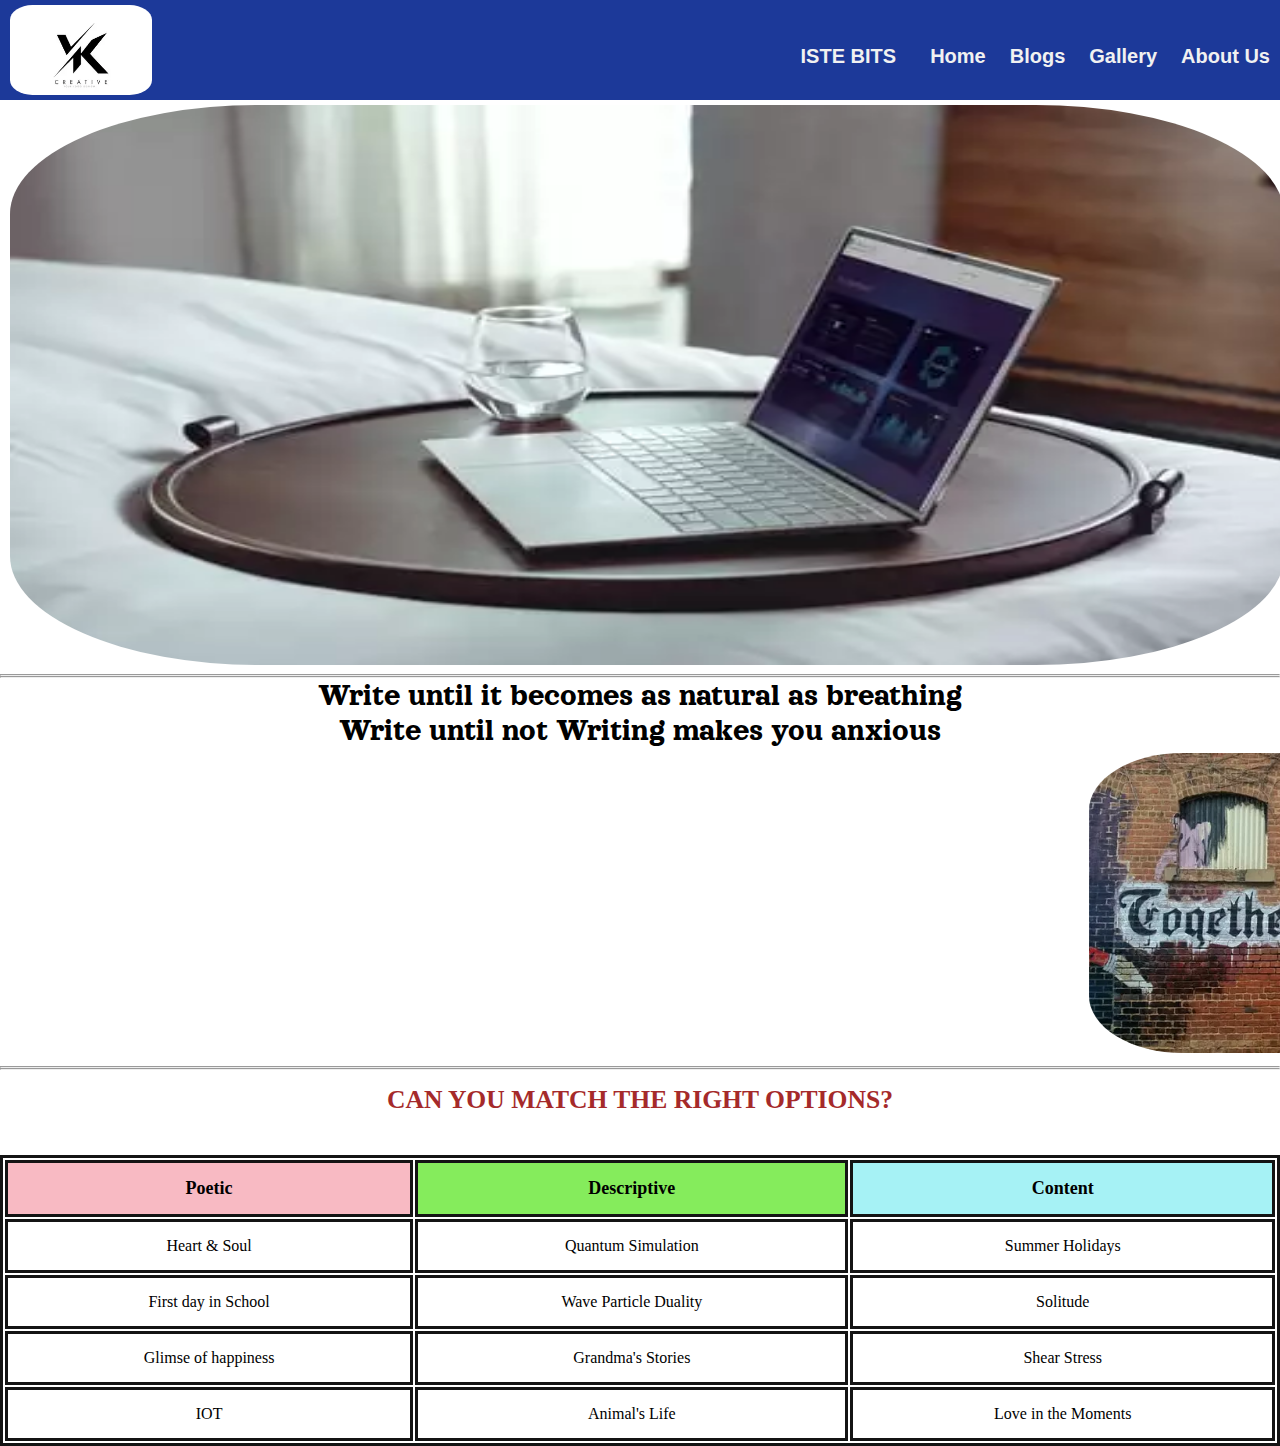
<file: Index.html>
<!DOCTYPE html>
<html lang="en">

<head>
    <meta charset="UTF-8">
    <meta http-equiv="X-UA-Compatible" content="IE=edge">
    <meta name="viewport" content="width=device-width, initial-scale=1.0">
    <title>Personal Blog</title>
    <link rel="stylesheet" href="./assets/kau.css" type="text/css">
    <style>
        h2 {
            margin-top: 15px;
            text-align: center;
            color: brown;
            font-weight: 900;
            font-size: 1.6rem;
        }

        table,
        td,
        th {
            border: 3px solid rgb(20, 20, 20);
            text-align: center;
        }

        table {
            margin-top: 40px;
            border-collapse: separate;
            width: 100%;
        }

        th,
        td {
            padding: 15px;
        }

        .head1 {
            font-size: large;
            background-color: rgb(248, 186, 195);
        }

        .head2 {
            font-size: large;
            background-color: rgb(133, 236, 92);
        }

        .head3 {
            font-size: large;
            background-color: rgb(166, 242, 245);
        }

        .head11:hover {
            background-color: rgb(248, 186, 195);
            cursor: pointer;
        }

        .head22:hover {
            background-color: rgb(133, 236, 92);
            cursor: pointer;
        }

        .head33:hover {
            background-color: rgb(166, 242, 245);
            cursor: pointer;
        }

        p {
            /* text-decoration: underline red; */
            font-size: 2rem;
        }

        p:hover {
            font-style: normal;
            font-family: cursive;
            color: white;
            background-color: rgb(158, 119, 119);
            cursor: pointer;
        }
    </style>
</head>

<body>

    <div class="top">

        <strong>
            <a href="./Index.html"><img src="./assets/pics/vkpic1.webp" height="90px" alt="logo"></a>
            <ul class="nav-menu">
                <li id="spider"><a href="#">ISTE BITS</a></li>
                <li><a href="./Index.html">Home</a></li>
                <li><a href="./Blogs.html">Blogs</a></li>
                <li><a href="./Gallery.html">Gallery</a></li>
                <li><a href="./About Us.html">About Us</a></li>
            </ul>
        </strong>

    </div>


    <div class="class1"><img src="./assets/pics/vkpic5.webp" width="99.5%" height="560px"></div>
    <hr>
    <hr>
    <p>Write until it becomes as natural as breathing</p>
    <p>Write until not Writing makes you anxious</p>
    <div class="container">
        <marquee behaviour="scroll" direction="left" scrollamount="25">
            <div class="child1">
                <img src="./assets/pics/vkpic7.webp" width="500px" height="300px">
                <img src="./assets/pics/vkpic6.webp" width="500px" height="300px">
                <img src="./assets/pics/vkpic8.webp" width="500px" height="300px">
                <img src="./assets/pics/vkpic9.webp" width="500px" height="300px">
                <img src="./assets/pics/vkpic11.webp" width="500px" height="300px">
                <img src="./assets/pics/vkpic12.webp" width="500px" height="300px">
            </div>
        </marquee>
        <div class="child1"></div>
    </div>
    <hr>
    <hr>
    <h2>CAN YOU MATCH THE RIGHT OPTIONS?</h2>
    <table>
        <tr>
            <th class="head1">Poetic</th>
            <th class="head2">Descriptive</th>
            <th class="head3">Content</th>
        </tr>
        <tr>
            <td class="head11">Heart & Soul</td>
            <td class="head33"> Quantum Simulation</td>
            <td class="head22">Summer Holidays</td>
        </tr>
        <tr>
            <td class="head22">First day in School</td>
            <td class="head33">Wave Particle Duality</td>
            <td class="head11">Solitude</td>
        </tr>
        <tr>
            <td class="head11">Glimse of happiness</td>
            <td class="head22">Grandma's Stories</td>
            <td class="head33">Shear Stress</td>
        </tr>
        <tr>
            <td class="head33">IOT</td>
            <td class="head22">Animal's Life</td>
            <td class="head11">Love in the Moments</td>
        </tr>
    </table>
</body>

</html>
</file>
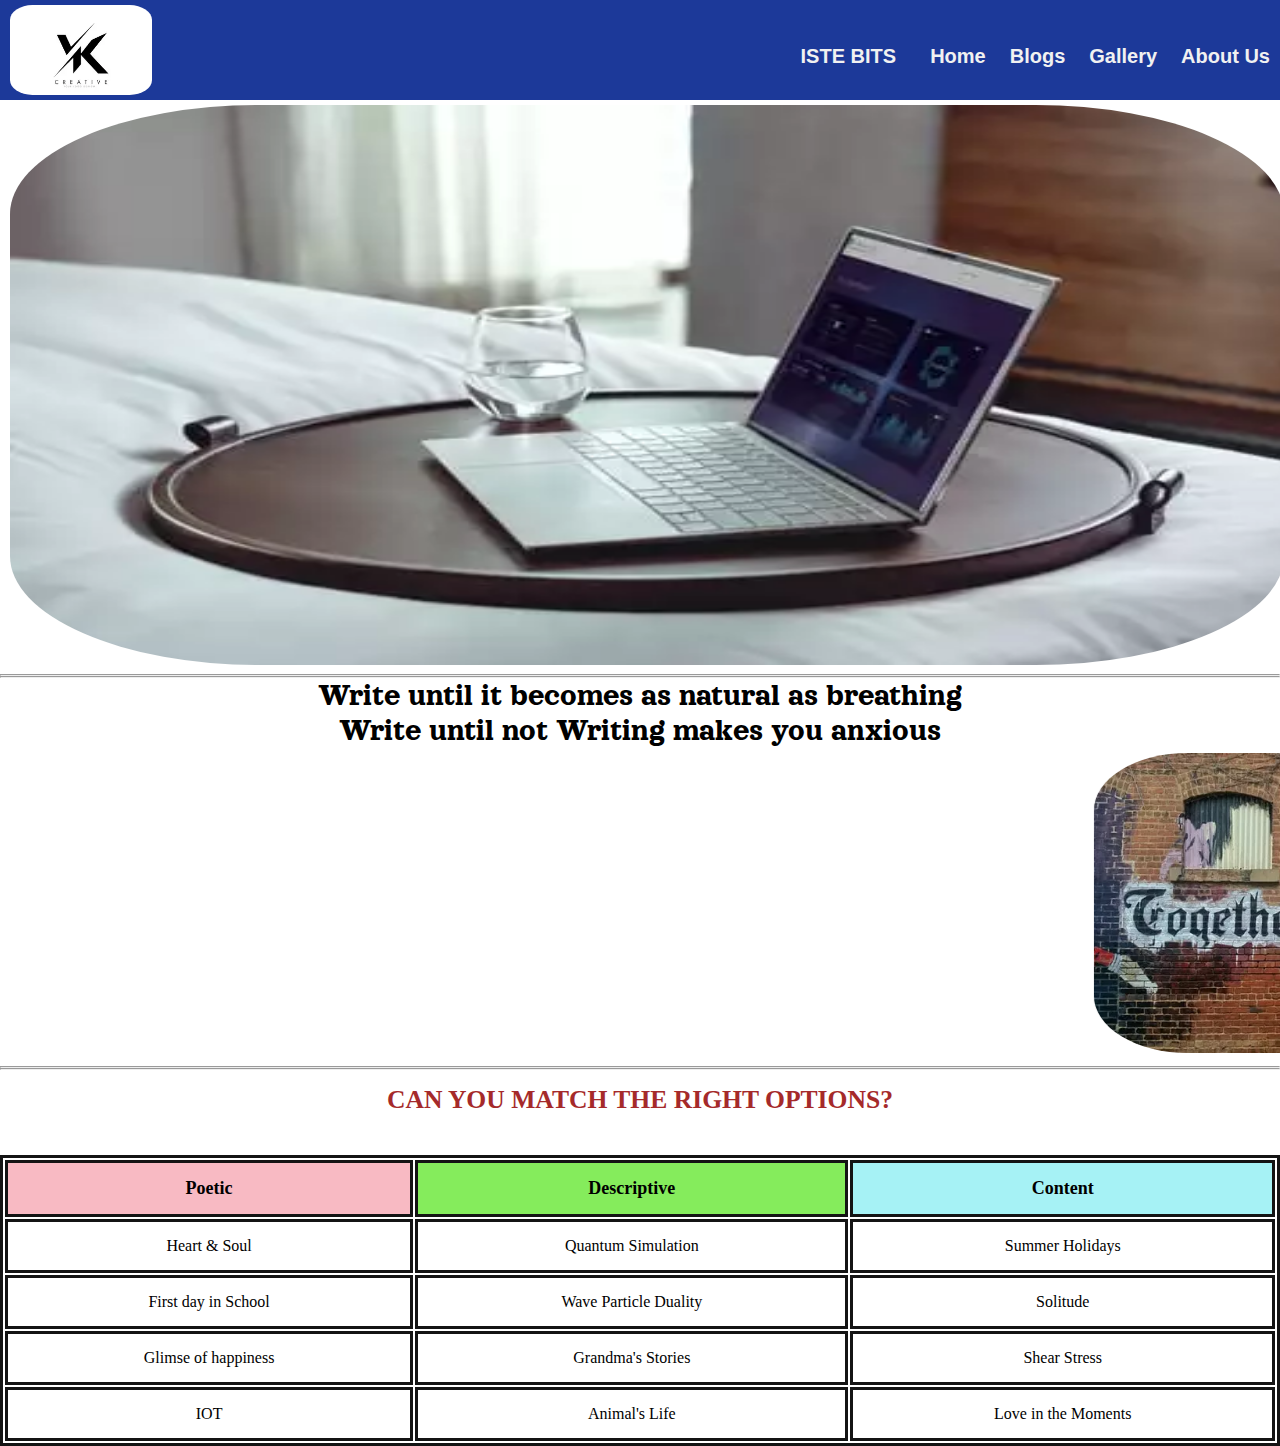
<file: index.html>
<!DOCTYPE html>
<html lang="en">

<head>
    <meta charset="UTF-8">
    <meta http-equiv="X-UA-Compatible" content="IE=edge">
    <meta name="viewport" content="width=device-width, initial-scale=1.0">
    <title>Personal Blog</title>
    <link rel="stylesheet" href="./assets/kau.css" type="text/css">
    <style>
        h2 {
            margin-top: 15px;
            text-align: center;
            color: brown;
            font-weight: 900;
            font-size: 1.6rem;
        }

        table,
        td,
        th {
            border: 3px solid rgb(20, 20, 20);
            text-align: center;
        }

        table {
            margin-top: 40px;
            border-collapse: separate;
            width: 100%;
        }

        th,
        td {
            padding: 15px;
        }

        .head1 {
            font-size: large;
            background-color: rgb(248, 186, 195);
        }

        .head2 {
            font-size: large;
            background-color: rgb(133, 236, 92);
        }

        .head3 {
            font-size: large;
            background-color: rgb(166, 242, 245);
        }

        .head11:hover {
            background-color: rgb(248, 186, 195);
            cursor: pointer;
        }

        .head22:hover {
            background-color: rgb(133, 236, 92);
            cursor: pointer;
        }

        .head33:hover {
            background-color: rgb(166, 242, 245);
            cursor: pointer;
        }

        p {
            /* text-decoration: underline red; */
            font-size: 2rem;
        }

        p:hover {
            font-style: normal;
            font-family: cursive;
            color: white;
            background-color: rgb(158, 119, 119);
            cursor: pointer;
        }
    </style>
</head>

<body>

    <div class="top">

        <strong>
            <a href="./index.html"><img src="./assets/pics/vkpic1.webp" height="90px" alt="logo"></a>
            <ul class="nav-menu">
                <li id="spider"><a href="#">ISTE BITS</a></li>
                <li><a href="./index.html">Home</a></li>
                <li><a href="./Blogs.html">Blogs</a></li>
                <li><a href="./Gallery.html">Gallery</a></li>
                <li><a href="./About Us.html">About Us</a></li>
            </ul>
        </strong>

    </div>


    <div class="class1"><img src="./assets/pics/vkpic5.webp" width="99.5%" height="560px"></div>
    <hr>
    <hr>
    <p>Write until it becomes as natural as breathing</p>
    <p>Write until not Writing makes you anxious</p>
    <div class="container">
        <marquee behaviour="scroll" direction="left" scrollamount="25">
            <div class="child1">
                <img src="./assets/pics/vkpic7.webp" width="500px" height="300px">
                <img src="./assets/pics/vkpic6.webp" width="500px" height="300px">
                <img src="./assets/pics/vkpic8.webp" width="500px" height="300px">
                <img src="./assets/pics/vkpic9.webp" width="500px" height="300px">
                <img src="./assets/pics/vkpic11.webp" width="500px" height="300px">
                <img src="./assets/pics/vkpic12.webp" width="500px" height="300px">
            </div>
        </marquee>
        <div class="child1"></div>
    </div>
    <hr>
    <hr>
    <h2>CAN YOU MATCH THE RIGHT OPTIONS?</h2>
    <table>
        <tr>
            <th class="head1">Poetic</th>
            <th class="head2">Descriptive</th>
            <th class="head3">Content</th>
        </tr>
        <tr>
            <td class="head11">Heart & Soul</td>
            <td class="head33"> Quantum Simulation</td>
            <td class="head22">Summer Holidays</td>
        </tr>
        <tr>
            <td class="head22">First day in School</td>
            <td class="head33">Wave Particle Duality</td>
            <td class="head11">Solitude</td>
        </tr>
        <tr>
            <td class="head11">Glimse of happiness</td>
            <td class="head22">Grandma's Stories</td>
            <td class="head33">Shear Stress</td>
        </tr>
        <tr>
            <td class="head33">IOT</td>
            <td class="head22">Animal's Life</td>
            <td class="head11">Love in the Moments</td>
        </tr>
    </table>
</body>

</html>
</file>
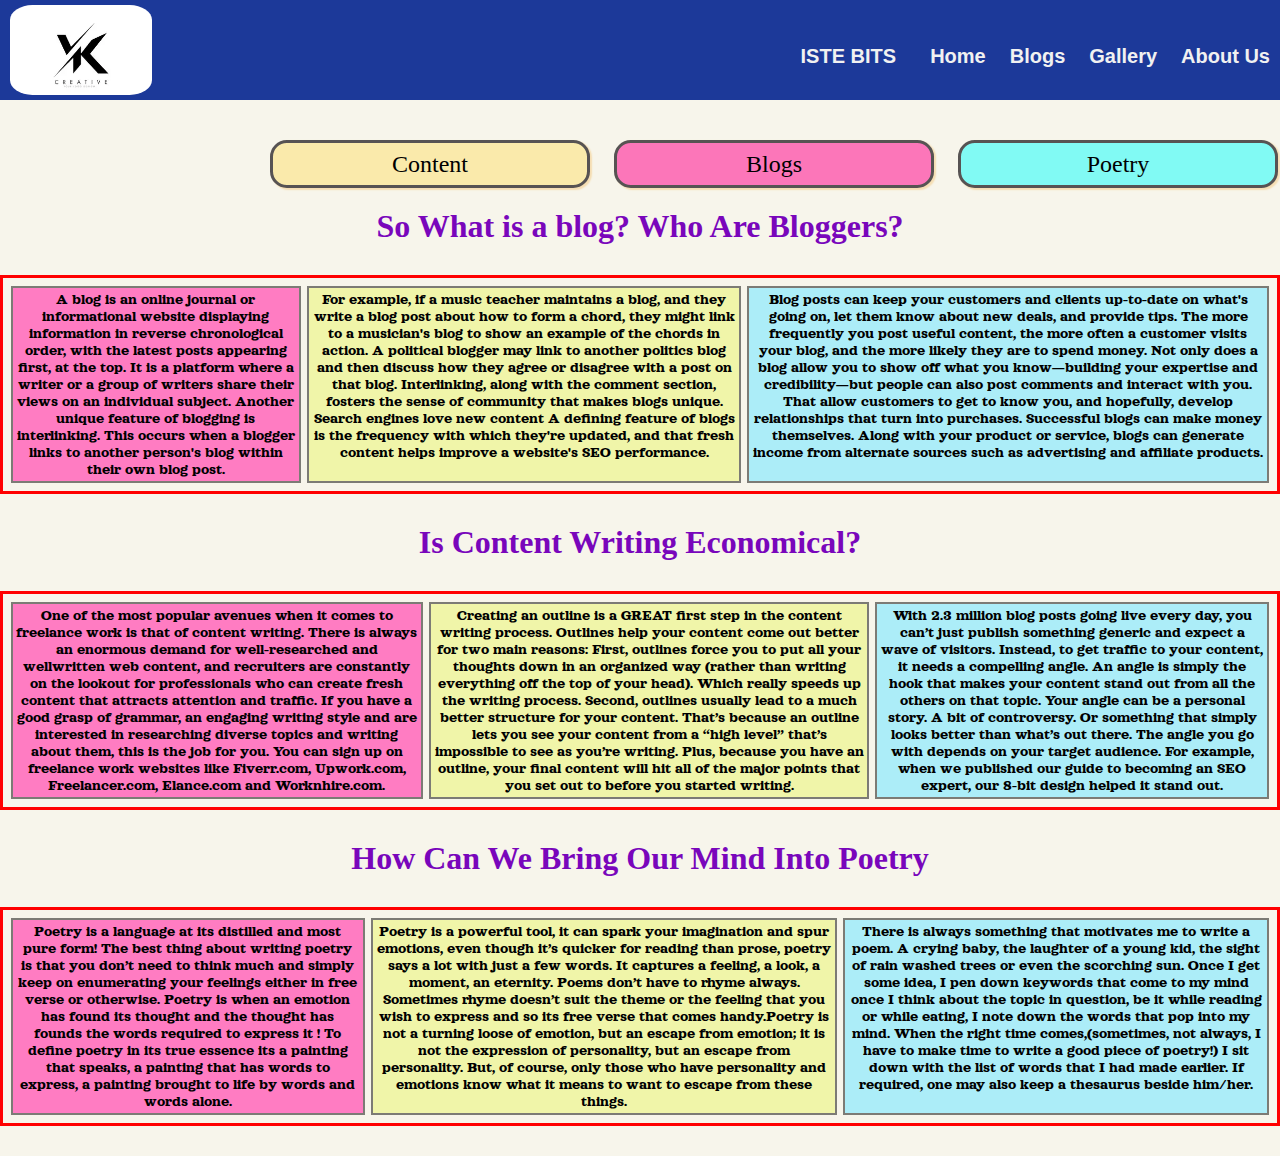
<file: About Us.html>
<!DOCTYPE html>
<html lang="en">

<head>
    <meta charset="UTF-8">
    <meta http-equiv="X-UA-Compatible" content="IE=edge">
    <meta name="viewport" content="width=device-width, initial-scale=1.0">
    <link rel="stylesheet" href="./assets/kau.css">
    <title>About Us</title>
    <style>
        .container {
            display: inline-block;
            background-color: #f7f5eb;
        }

        .buttons {
            margin-top: 40px;
            margin-left: 250px;
            display: inline-block;
        }

        .btn {
            height: 3rem;
            width: 20rem;
            margin-left: 20px;
            margin-bottom: 20px;
            border: 3px solid rgb(87, 83, 83);
            border-radius: 0.7em;
            box-shadow: 2px 1.8px 1.5px wheat;
            font-size: 1.5em;
            font-family: Cambria, Cochin, Georgia, Times, 'Times New Roman', serif;
        }

        #content {
            background-color: rgb(250, 234, 171);
        }

        #blogging {
            background-color: rgb(252, 118, 185);
        }

        #poetry {
            background-color: rgb(129, 250, 244);
        }

        .btn:hover {
            background-color: rgb(20, 17, 17) !important;
            color: white;
            cursor: pointer;
        }

        h1 {
            text-align: center;
            font-family: 'Times New Roman', Times, serif;
            color: rgb(121, 6, 187);
        }

        /* #A {
            border: 2px solid red;
            text-align: left;
            padding: 2px;
            background-color: rgb(142, 247, 151);
        } */
        #A,
        #B,
        #C {
            display: flex;
            box-sizing: border-box;
            border: 3px solid red;
            padding: 5px;
            margin-top: 30px;
            margin-bottom: 30px;
        }

        .a {
            margin: 3px;
            border: 2.5px solid rgb(124, 123, 117);
            display: inline-block;
            padding: 3px;
            color: black;
        }

        #blog1,
        #content1,
        #poem1 {
            background-color: rgb(255, 124, 194);
        }

        #blog2,
        #content2,
        #poem2 {
            background-color: rgb(240, 245, 169);
        }

        #blog3,
        #content3,
        #poem3 {
            background-color: rgb(172, 237, 248);
        }

        .a:hover {
            background-color: rgb(54, 57, 58) !important;
            color: whitesmoke;
            cursor: pointer;
        }

        @media (max-width: 768px) {
            .buttons {
                display: block;
                margin-left: 80px;
            }

            .btn {
                width: 10rem;
            }
        }
    </style>
</head>

<body>

    <div class="top">

        <strong>
            <a href="./index.html"><img src="./assets/pics/vkpic1.webp" height="90px" alt="logo"></a>
            <ul class="nav-menu">
                <li id="spider"><a href="#">ISTE BITS</a></li>
                <li><a href="./index.html">Home</a></li>
                <li><a href="./Blogs.html">Blogs</a></li>
                <li><a href="./Gallery.html">Gallery</a></li>
                <li><a href="./About Us.html">About Us</a></li>
            </ul>
        </strong>

    </div>
    <div class="container">
        <div class="buttons">
            <a href="#B"><button id="content" class="btn">Content</button></a>
            <a href="#A"><button id="blogging" class="btn">Blogs</button></a>
            <a href="#C"><button id="poetry" class="btn">Poetry</button></a>
        </div>
        <h1>So What is a blog? Who Are Bloggers?</h1>
        <div class="Blog" id="A">
            <div class="a" id="blog1">
                <p>A blog is an online journal or informational website displaying information
                    in reverse chronological order, with the latest posts appearing first, at the top. It is a platform
                    where a writer or a group of writers share their views on an individual subject. Another unique
                    feature of blogging is interlinking. This occurs when a blogger links to another
                    person's blog within their own blog post.</p>
            </div>
            <div class="a" id="blog2">
                <p> For example, if a music teacher maintains a blog, and they
                    write a blog post about how to form a chord, they might link to a musician's blog to show an example
                    of the chords in action. A political blogger may link to another politics blog and then discuss how
                    they agree or disagree with a post on that blog. Interlinking, along with the comment section,
                    fosters the sense of community that makes blogs unique. Search engines love new content A defining
                    feature of blogs is the frequency with which
                    they're updated, and that fresh content helps improve a website's SEO performance.</p>
            </div>
            <div class="a" id="blog3">
                <p>Blog posts can keep your customers and clients up-to-date on what's going on, let them know about new
                    deals, and provide tips. The more frequently you post useful content, the more often a customer
                    visits your blog, and the more likely they are to spend money. Not only does a blog allow you to
                    show off what you know—building your expertise and credibility—but people can also post comments and
                    interact with you. That allow customers to get to know you, and hopefully, develop relationships
                    that turn into purchases. Successful blogs can make money themselves. Along with your product or
                    service, blogs can generate income from alternate sources such as advertising and affiliate
                    products.</p>
            </div>
        </div>
        <h1>Is Content Writing Economical?</h1>
        <div class="Blog" id="B">
            <div class="a" id="content1">
                <p>One of the most popular avenues when it comes to freelance work is that of content writing. There is
                    always an enormous demand for well-researched and wellwritten web content, and recruiters are
                    constantly on the lookout for professionals who can create fresh content that attracts attention and
                    traffic. If you have a good grasp of grammar, an engaging writing style and are interested in
                    researching
                    diverse topics and writing about them, this is the job for you. You can sign up on freelance work
                    websites like Fiverr.com, Upwork.com, Freelancer.com, Elance.com and Worknhire.com.
                </p>
            </div>
            <div class="a" id="content2">
                <p> Creating an outline is a GREAT first step in the content writing process. Outlines help your content
                    come out better for two main reasons: First, outlines force you to put
                    all your thoughts down in an organized way (rather than writing
                    everything off the top of your head). Which really speeds up the writing process. Second, outlines
                    usually lead to a much better structure for your content. That’s because an outline
                    lets you see your content from a “high level” that’s impossible to see as you’re writing. Plus,
                    because you have an outline, your final content will hit all of the major points that you set
                    out to before you started writing.</p>
            </div>
            <div class="a" id="content3">
                <p>With 2.3 million blog posts going live every day, you can’t just publish something generic and expect
                    a wave of visitors. Instead, to get traffic to your content, it needs a compelling angle.
                    An angle is simply the hook that makes your content stand out from all the others on that topic.
                    Your angle can be a personal story. A bit of controversy. Or something that simply looks better than
                    what’s out there. The angle you go with depends on your target audience. For example, when we
                    published our guide to becoming an SEO expert, our 8-bit design helped it stand out.</p>
            </div>
        </div>
        <h1>How Can We Bring Our Mind Into Poetry</h1>
        <div class="Blog" id="C">
            <div class="a" id="poem1">
                <p>Poetry is a language at its distilled and most pure form!
                    The best thing about writing poetry is that you don’t need to think much and simply keep on
                    enumerating your feelings either in free verse or otherwise.
                    Poetry is when an emotion has found its thought and the thought has founds the words required to
                    express it ! To define poetry in its true essence its a painting that speaks, a painting that has
                    words to express, a painting brought to life by words and words alone.</p>
            </div>
            <div class="a" id="poem2">
                <p> Poetry is a powerful tool, it can spark your imagination and spur emotions, even though it’s quicker
                    for reading than prose, poetry says a lot with just a few words. It captures a feeling, a look, a
                    moment, an eternity. Poems don’t have to rhyme always. Sometimes rhyme doesn’t suit the theme or the
                    feeling that you wish to express and so its free verse that comes handy.Poetry is not a turning
                    loose of emotion, but an escape from emotion; it is not the expression of personality, but an escape
                    from personality. But, of course, only those who have personality and emotions know what it means to
                    want to escape from these things.</p>
            </div>
            <div class="a" id="poem3">
                <p>There is always something that motivates me to write a poem. A crying baby, the laughter of a young
                    kid, the sight of rain washed trees or even the scorching sun.
                    Once I get some idea, I pen down keywords that come to my mind once I think about the topic in
                    question, be it while reading or while eating, I note down the words that pop into my mind.
                    When the right time comes,(sometimes, not always, I have to make time to write a good piece of
                    poetry!) I sit down with the list of words that I had made earlier. If required, one may also keep a
                    thesaurus beside him/her.</p>
            </div>
        </div>

    </div>
</body>

</html>
</file>
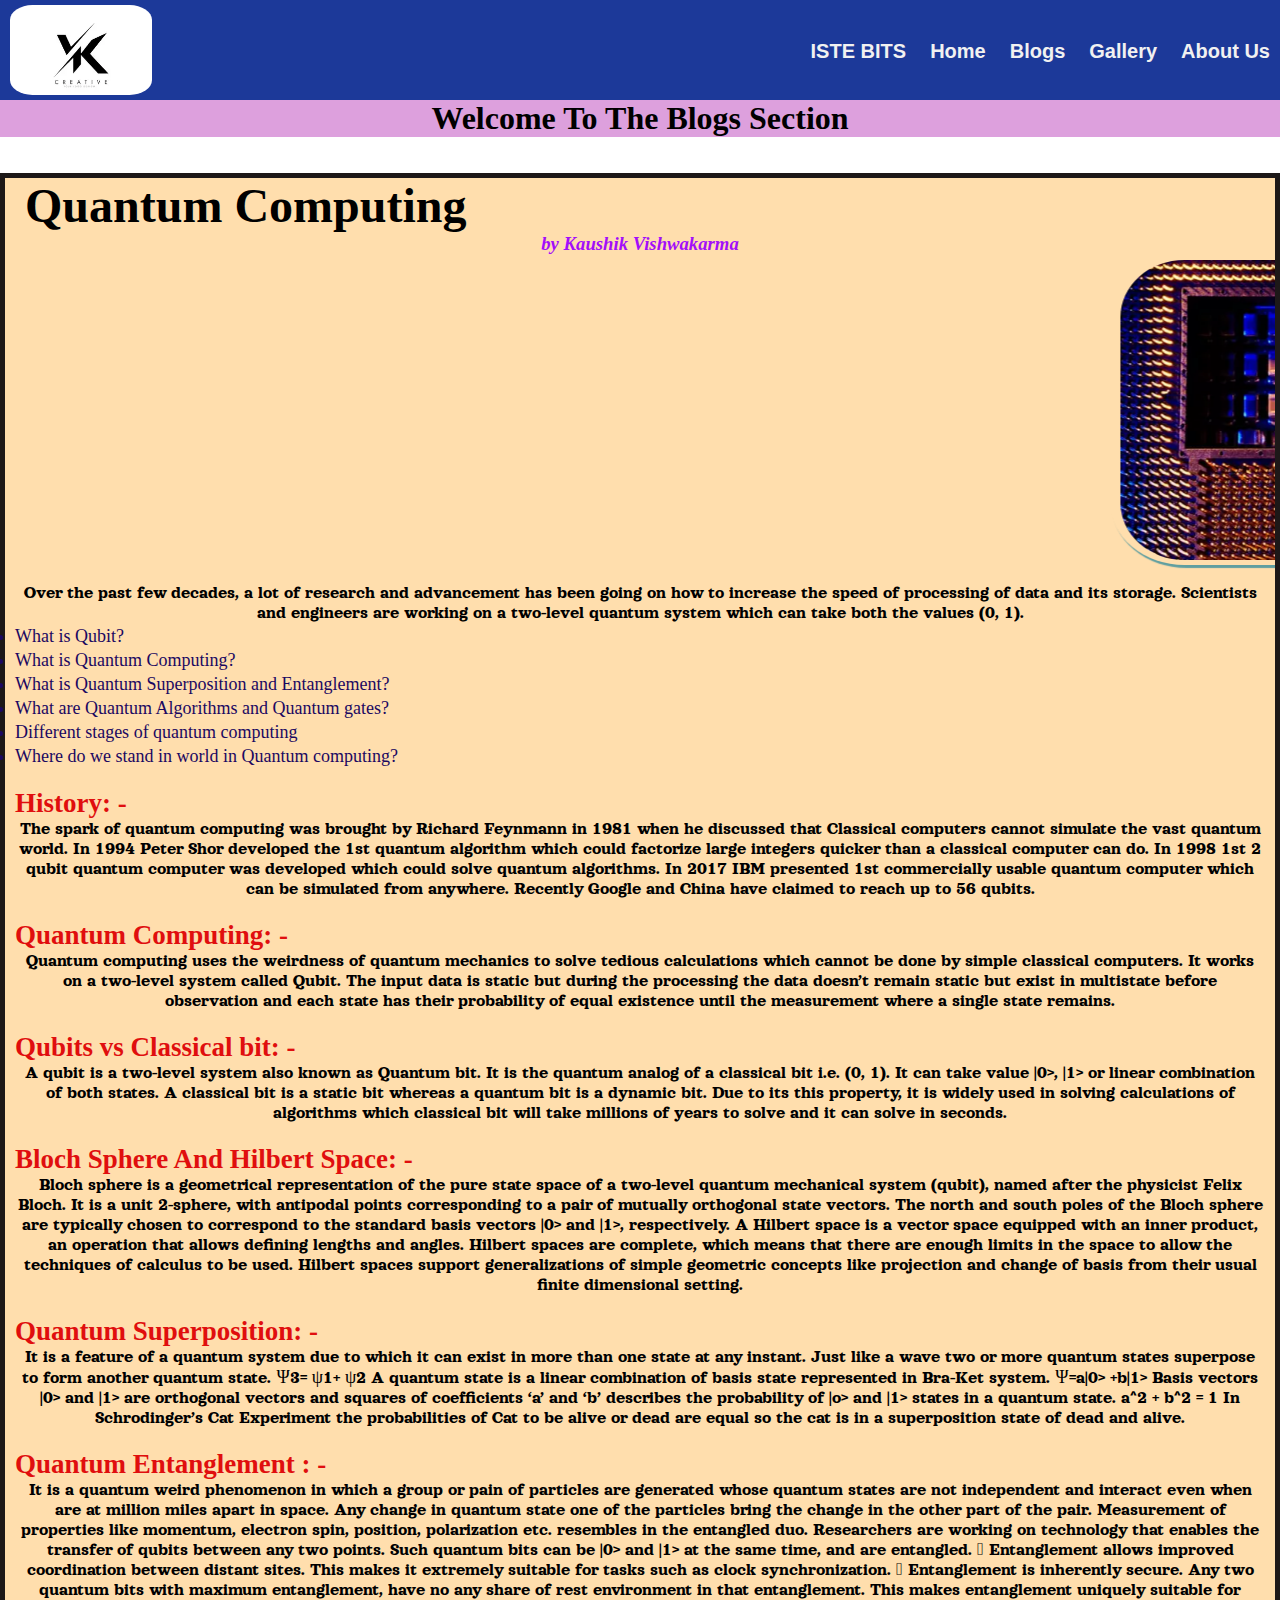
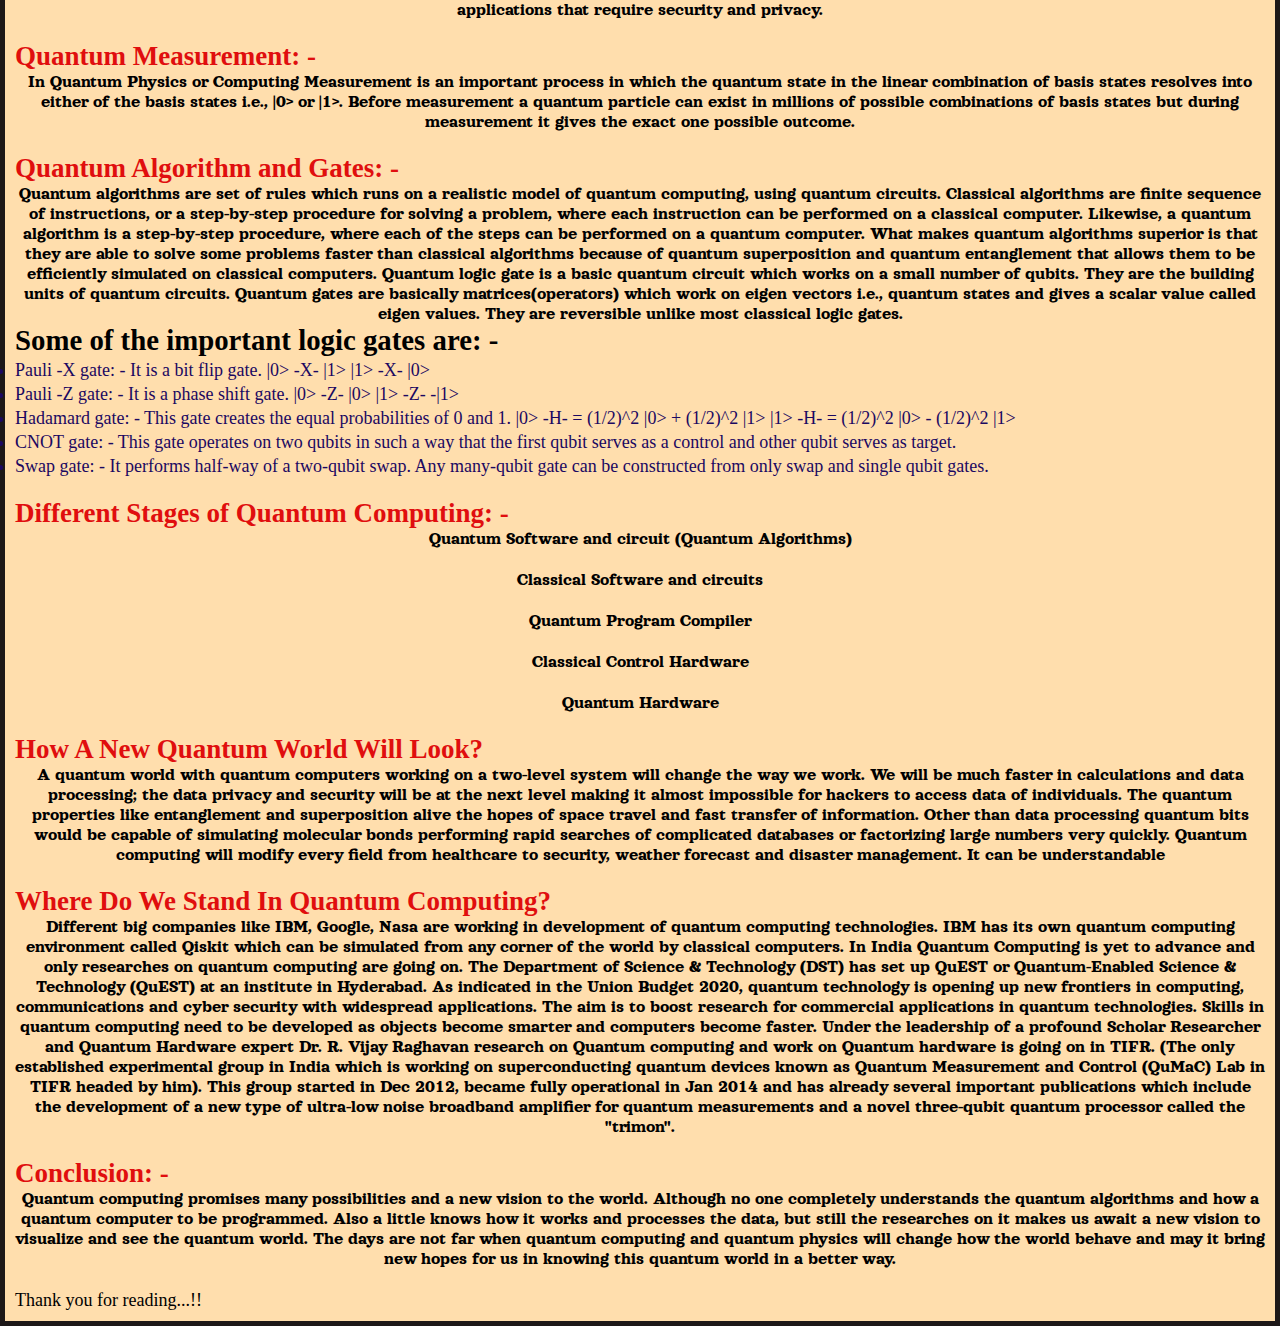
<file: Blogs.html>
<!DOCTYPE html>
<html lang="en">

<head>
    <meta charset="UTF-8">
    <meta http-equiv="X-UA-Compatible" content="IE=edge">
    <meta name="viewport" content="width=device-width, initial-scale=1.0">
    <title>Blogs</title>
    <link rel="stylesheet" href="./assets/kau.css">
    <style>
        /* @import url(./assets/kau.css); */

        .container {
            background-color: navajowhite;
            border: 5px solid rgb(29, 24, 24);
        }

        .content {
            padding: 10px;
            font-size: large;
        }

        .images img {
            box-shadow: 2px 3px 1px cadetblue;
            margin-left: 4px;
            transition: all 2s;
        }

        .images img:hover {
            box-shadow: 2px 3px 1px rgba(21, 6, 238, 0.719);
            margin-left: 4px;
            width: 450px;
            height: 400px;
            transform: scale3d();
            cursor: pointer;
        }

        .content li {
            margin-top: 3px;
            color: rgb(27, 8, 97);
        }

        .content h2 {
            color: rgb(224, 14, 14);
        }
    </style>
</head>

<body>
    <div class="top">

        <strong>
            <a href="./index.html"><img src="./assets/pics/vkpic1.webp" height="90px" alt="logo"></a>
            <ul class="nav-menu">
                <li ></li><a href="#" id="spider">ISTE BITS</a></li>
                <li><a href="./index.html">Home</a></li>
                <li><a href="./Blogs.html">Blogs</a></li>
                <li><a href="./Gallery.html">Gallery</a></li>
                <li><a href="./About Us.html">About Us</a></li>
            </ul>
        </strong>

    </div>

    <h1 style="text-align: center; background-color: plum; color: rgb(0, 0, 0);">
        Welcome To The Blogs Section</h1>
    <br>
    <br>
    <div class="container">
        <h1 style="padding-left:20px; font-size:3rem; font-family: Georgia, 'Times New Roman', Times, serif;">Quantum
            Computing</h1>
        <h3 style="text-align: center; font-style: italic;color: rgb(163, 14, 250);">by Kaushik Vishwakarma</h3>
        <div class="images">
            <marquee behaviour="scroll" direction="left" scrollamount="20">
                <span><img src="./assets/pics/vkpic13.webp" width="350px" height="300px"></span>
                <span><img src="./assets/pics/vkpic14.webp" width="350px" height="300px"></span>
                <span><img src="./assets/pics/vkpic15.webp" width="350px" height="300px"></span>
                <span><img src="./assets/pics/vkpic16.webp" width="350px" height="300px"></span>
                <span><img src="./assets/pics/vkpic17.webp" width="350px" height="300px"></span>
                <span><img src="./assets/pics/vkpic18.webp" width="350px" height="300px"></span>
                <span><img src="./assets/pics/vkpic19.webp" width="350px" height="300px"></span>
                <span><img src="./assets/pics/vkpic20.webp" width="350px" height="300px"></span>
                <span><img src="./assets/pics/vkpic21.webp" width="350px" height="300px"></span>
            </marquee>
        </div>
        <div class="content">

            <p> Over the past few decades, a lot of research and advancement has been going on how to increase the
                speed
                of
                processing of data and its storage.
                Scientists and engineers are working on a two-level quantum system which can take both the values
                (0,
                1).</p>
            <li> What is Qubit?</li>
            <li> What is Quantum Computing?</li>
            <li> What is Quantum Superposition and Entanglement?</li>
            <li> What are Quantum Algorithms and Quantum gates?</li>
            <li> Different stages of quantum computing</li>
            <li> Where do we stand in world in Quantum computing?</li>
            <br>
            <h2>History: -</h2>
            <p>The spark of quantum computing was brought by Richard Feynmann in 1981 when he discussed that
                Classical
                computers cannot simulate the vast quantum world. In 1994 Peter Shor developed the 1st quantum
                algorithm
                which could factorize large integers quicker than a classical computer can do. In 1998 1st 2 qubit
                quantum
                computer was developed which could solve quantum algorithms. In 2017 IBM presented 1st commercially
                usable
                quantum computer which can be simulated from anywhere.
                Recently Google and China have claimed to reach up to 56 qubits.</p>
            <br>
            <h2>Quantum Computing: -</h2>
            <p>Quantum computing uses the weirdness of quantum mechanics to solve tedious calculations which cannot
                be
                done
                by simple classical computers.
                It works on a two-level system called Qubit. The input data is static but during the processing the
                data
                doesn’t remain static but exist in multistate before observation and each state has their
                probability of
                equal existence until the measurement where a single state remains.</p>
            <br>
            <h2>Qubits vs Classical bit: -</h2>
            <p>A qubit is a two-level system also known as Quantum bit. It is the quantum analog of a classical bit
                i.e.
                (0, 1). It can take value |0>, |1> or linear combination of both states.
                A classical bit is a static bit whereas a quantum bit is a dynamic bit. Due to its this property, it
                is
                widely used in solving calculations of algorithms which classical bit will take millions of years to
                solve
                and it can solve in seconds.</p>
            <br>
            <h2>Bloch Sphere And Hilbert Space: -</h2>
            <p>Bloch sphere is a geometrical representation of the pure state space of a two-level quantum
                mechanical
                system (qubit), named after the physicist Felix Bloch. It is a unit 2-sphere, with antipodal points
                corresponding to a pair of mutually orthogonal state vectors. The north and south poles of the Bloch
                sphere
                are typically chosen to correspond to the standard basis vectors |0> and |1>, respectively.
                A Hilbert space is a vector space equipped with an inner product, an operation that allows defining
                lengths
                and angles. Hilbert spaces are complete, which means that there are enough limits in the space to
                allow
                the
                techniques of calculus to be used.
                Hilbert spaces support generalizations of simple geometric concepts like projection and change of
                basis
                from
                their usual finite dimensional setting.</p>
            <br>
            <h2>Quantum Superposition: -</h2>
            <p>It is a feature of a quantum system due to which it can exist in more than one state at any instant.
                Just like a wave two or more quantum states superpose to form another quantum state.
                Ψ3= ψ1+ ψ2
                A quantum state is a linear combination of basis state represented in Bra-Ket system.
                Ψ=a|0> +b|1>
                Basis vectors |0> and |1> are orthogonal vectors and squares of coefficients ‘a’ and ‘b’ describes
                the
                probability of |o> and |1> states in a quantum state.
                a^2 + b^2 = 1
                In Schrodinger’s Cat Experiment the probabilities of Cat to be alive or dead are equal so the cat is
                in
                a
                superposition state of dead and alive.</p>
            <br>
            <h2>Quantum Entanglement : -</h2>
            <p>It is a quantum weird phenomenon in which a group or pain of particles are generated whose quantum
                states
                are not independent and interact even when are at million miles apart in space. Any change in
                quantum
                state
                one of the particles bring the change in the other part of the pair.
                Measurement of properties like momentum, electron spin, position, polarization etc. resembles in the
                entangled duo.
                Researchers are working on technology that enables the transfer of qubits between any two points.
                Such
                quantum bits can be |0> and |1> at the same time, and are entangled.
                 Entanglement allows improved coordination between distant sites. This makes it extremely suitable
                for
                tasks such as clock synchronization.
                 Entanglement is inherently secure. Any two quantum bits with maximum entanglement, have no any
                share
                of
                rest environment in that entanglement. This makes entanglement uniquely suitable for applications
                that
                require security and privacy.</p>
            <br>
            <h2>Quantum Measurement: -</h2>
            <p>In Quantum Physics or Computing Measurement is an important process in which the quantum state in the
                linear
                combination of basis states resolves into either of the basis states i.e., |0> or |1>.
                Before measurement a quantum particle can exist in millions of possible combinations of basis states
                but
                during measurement it gives the exact one possible outcome.</p>
            <br>
            <h2>Quantum Algorithm and Gates: -</h2>
            <p>Quantum algorithms are set of rules which runs on a realistic model of quantum computing, using
                quantum
                circuits.
                Classical algorithms are finite sequence of instructions, or a step-by-step procedure for solving a
                problem,
                where each instruction can be performed on a classical computer. Likewise, a quantum algorithm is a
                step-by-step procedure, where each of the steps can be performed on a quantum computer.
                What makes quantum algorithms superior is that they are able to solve some problems faster than
                classical
                algorithms because of quantum superposition and quantum entanglement that allows them to be
                efficiently
                simulated on classical computers.
                Quantum logic gate is a basic quantum circuit which works on a small number of qubits. They are the
                building
                units of quantum circuits.
                Quantum gates are basically matrices(operators) which work on eigen vectors i.e., quantum states and
                gives a
                scalar value called eigen values. They are reversible unlike most classical logic gates.
            <h3 style="font-size: 1.8rem;">Some of the important logic gates are: -</h3>
            <li>Pauli -X gate: - It is a bit flip gate. |0> -X- |1> |1> -X- |0></li>
            <li>Pauli -Z gate: - It is a phase shift gate. |0> -Z- |0> |1> -Z- -|1></li>
            <li>Hadamard gate: - This gate creates the equal probabilities of 0 and 1.
                |0> -H- = (1/2)^2 |0> + (1/2)^2 |1> |1> -H- = (1/2)^2 |0> - (1/2)^2 |1></li>
            <li>CNOT gate: - This gate operates on two qubits in such a way that the first qubit serves as a control
                and
                other qubit serves as target.</li>
            <li>Swap gate: - It performs half-way of a two-qubit swap. Any many-qubit gate can be constructed from
                only
                swap
                and single qubit gates.</li>
            <br>
            <h2>Different Stages of Quantum Computing: -</h2>

            <p>Quantum Software and circuit (Quantum Algorithms)</p>
            <br>
            <p> Classical Software and circuits</p>
            <br>
            <p> Quantum Program Compiler</p>
            <br>
            <p> Classical Control Hardware</p>
            <br>
            <p>Quantum Hardware</p>
            <br>
            <h2>How A New Quantum World Will Look?</h2>
            <p>A quantum world with quantum computers working on a two-level system will change the way we work. We
                will
                be
                much faster in calculations and data processing; the data privacy and security will be at the next
                level
                making it almost impossible for hackers to access data of individuals. The quantum properties like
                entanglement and superposition alive the hopes of space travel and fast transfer of information.
                Other
                than
                data processing quantum bits would be capable of simulating molecular bonds performing rapid
                searches of
                complicated databases or factorizing large numbers very quickly. Quantum computing will modify every
                field
                from healthcare to security, weather forecast and disaster management. It can be understandable</p>
            <br>
            <h2>Where Do We Stand In Quantum Computing?</h2>
            <p>Different big companies like IBM, Google, Nasa are working in development of quantum computing
                technologies.
                IBM has its own quantum computing environment called Qiskit which can be simulated from any corner
                of
                the
                world by classical computers.
                In India Quantum Computing is yet to advance and only researches on quantum computing are going on.
                The
                Department of Science & Technology (DST) has set up QuEST or Quantum-Enabled Science & Technology
                (QuEST) at
                an institute in Hyderabad. As indicated in the Union Budget 2020, quantum technology is opening up
                new
                frontiers in computing, communications and cyber security with widespread applications. The aim is
                to
                boost
                research for commercial applications in quantum technologies. Skills in quantum computing need to be
                developed as objects become smarter and computers become faster.
                Under the leadership of a profound Scholar Researcher and Quantum Hardware expert Dr. R. Vijay
                Raghavan
                research on Quantum computing and work on Quantum hardware is going on in TIFR. (The only
                established
                experimental group in India which is working on superconducting quantum devices known as Quantum
                Measurement
                and Control (QuMaC) Lab in TIFR headed by him).
                This group started in Dec 2012, became fully operational in Jan 2014 and has already several
                important
                publications which include the development of a new type of ultra-low noise broadband amplifier for
                quantum
                measurements and a novel three-qubit quantum processor called the "trimon".</p>
            <br>
            <h2>Conclusion: -</h2>
            <p>Quantum computing promises many possibilities and a new vision to the world. Although no one
                completely
                understands the quantum algorithms and how a quantum computer to be programmed. Also a little knows
                how
                it
                works and processes the data, but still the researches on it makes us await a new vision to
                visualize
                and
                see the quantum world. The days are not far when quantum computing and quantum physics will change
                how
                the
                world behave and may it bring new hopes for us in knowing this quantum world in a better way.</p>
            <br>
            <footer>Thank you for reading...!!</footer>
        </div>
    </div>
    </div>
</body>

</html>
</file>
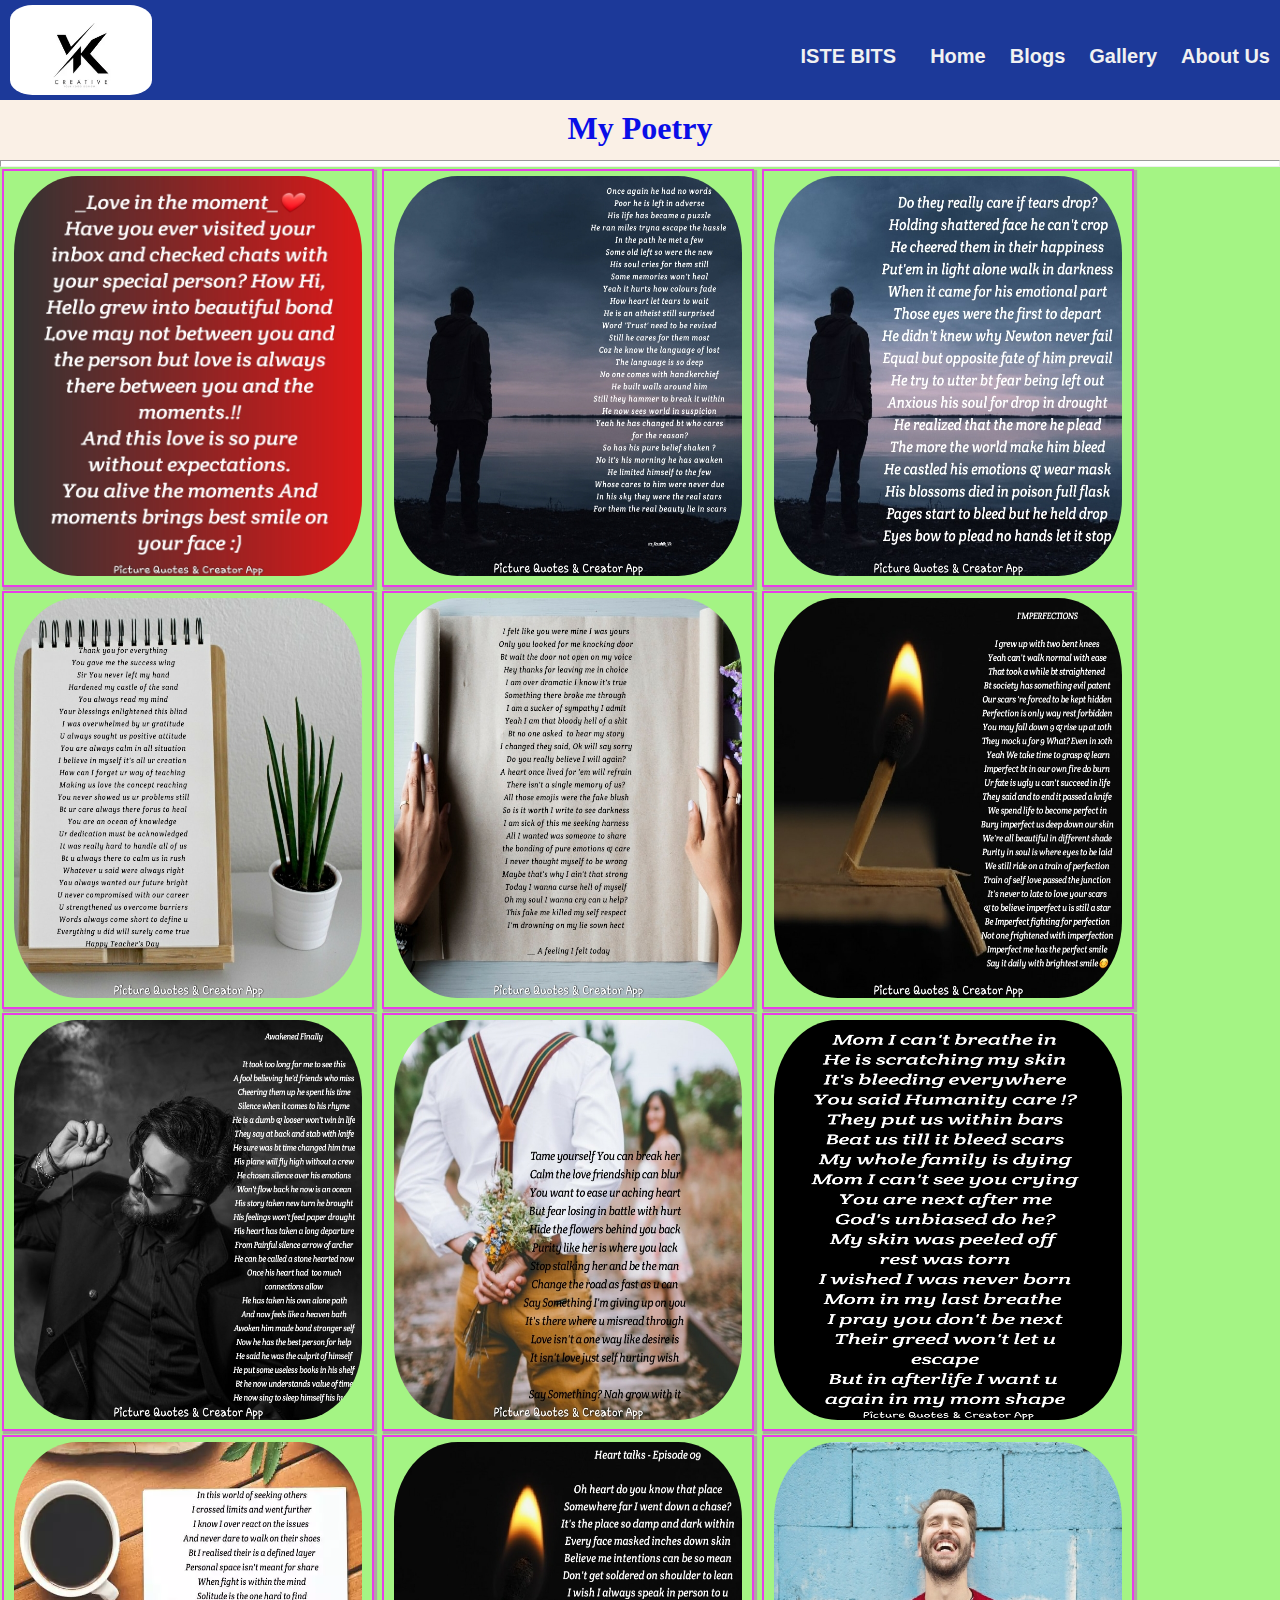
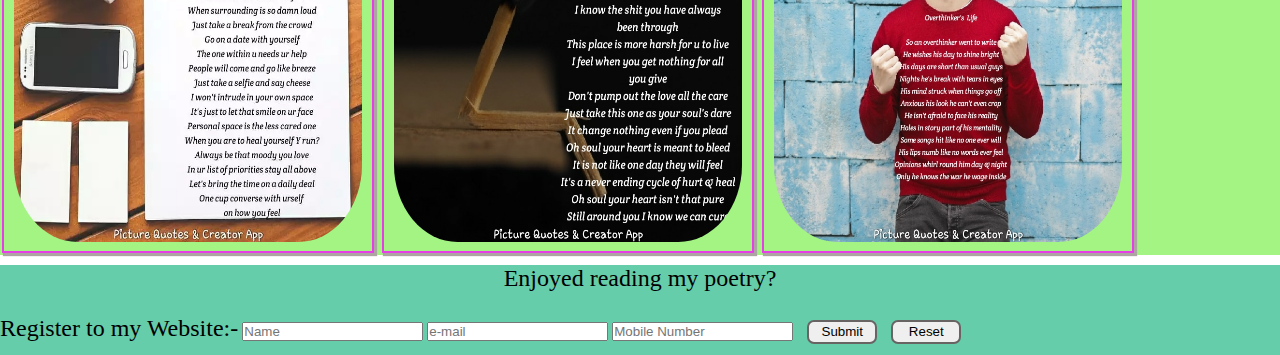
<file: Gallery.html>
<!DOCTYPE html>
<html lang="en">

<head>
    <meta charset="UTF-8">
    <meta http-equiv="X-UA-Compatible" content="IE=edge">
    <meta name="viewport" content="width=device-width, initial-scale=1.0">
    <title>Gallery</title>
    <link rel="stylesheet" href="./assets/kau.css">
    <style>
        /* @import url(./assets/kau.css); */
        h1 {
            text-align: center;
            width: 100%;
            height: 10px;
            margin-bottom: 50px;
            padding-top: 10px;
            color: rgb(10, 14, 231);
        }

        .poetry {
            box-sizing: border-box;
            background-color: rgba(143, 241, 104, 0.815);
        }

        .poem {
            display: inline-block;
            border: 2px solid rgb(231, 62, 231);
            box-shadow: 2px 2px 1px 1px rgb(175, 164, 164);
            margin: 2px;
        }

        .poem img:hover {
            display: inline-block;
            border: 4px solid rgb(209, 22, 22);
            box-shadow: 2px 2px 1px 1px rgba(32, 30, 30, 0.932);
            margin: 2px;
            padding: 3px;
            cursor: pointer;
        }

        hr {
            height: 5px;
            color: rgb(28, 230, 38);
        }

        .heading {
            background-color: linen;
            height: 60px;
        }

        footer {
            font-family: cursive;
            font-weight: 300;
            font-size: 1.5rem;
            padding-top: auto;
            padding-bottom: auto;
            text-align: center;
            height: 40px;
            margin-top: 10px;
            background-color: mediumaquamarine;
        }

        #Register {
            background-color: mediumaquamarine;
            ;
        }

        #Register footer,
        #Register form {
            display: inline-block;
        }

        .btn {
            width: 70px;
            height: 1.5rem;
            border: 2px solid rgb(104, 100, 100);
            border-radius: 7px;
            margin-left: 10px;
        }

        #btn1:hover {
            background-color: cyan;
            box-shadow: 2px 1.5px 1.2px gray;
            cursor: pointer;
        }

        #btn2:hover {
            background-color: rgb(214, 238, 157);
            box-shadow: 2px 1.5px 1.2px rgb(226, 162, 162);
            cursor: pointer;
        }
    </style>
</head>

<body>

    <div class="top">

        <strong>
            <a href="./index.html"><img src="./assets/pics/vkpic1.webp" height="90px" alt="logo"></a>
            <ul class="nav-menu">
                <li id="spider"><a href="#">ISTE BITS</a></li>
                <li><a href="./index.html">Home</a></li>
                <li><a href="./Blogs.html">Blogs</a></li>
                <li><a href="./Gallery.html">Gallery</a></li>
                <li><a href="./About Us.html">About Us</a></li>
            </ul>
        </strong>

    </div>


    <div class="heading">
        <h1>My Poetry</h1>
    </div>
    <hr>
    <div class="poetry">
        <div class="poem"><img src="./assets/pics/vkwriting (1).webp" width="348px" height="400px"></div>
        <div class="poem"><img src="./assets/pics/vkwriting (2).webp" width="348px" height="400px"></div>
        <div class="poem"><img src="./assets/pics/vkwriting (3).webp" width="348px" height="400px"></div>
        <div class="poem"><img src="./assets/pics/vkwriting (4).webp" width="348px" height="400px"></div>
        <div class="poem"><img src="./assets/pics/vkwriting (5).webp" width="348px" height="400px"></div>
        <div class="poem"><img src="./assets/pics/vkwriting (6).webp" width="348px" height="400px"></div>
        <div class="poem"><img src="./assets/pics/vkwriting (7).webp" width="348px" height="400px"></div>
        <div class="poem"><img src="./assets/pics/vkwriting (8).webp" width="348px" height="400px"></div>
        <div class="poem"><img src="./assets/pics/vkwriting (9).webp" width="348px" height="400px"></div>
        <div class="poem"><img src="./assets/pics/vkwriting (10).webp" width="348px" height="400px"></div>
        <div class="poem"><img src="./assets/pics/vkwriting (11).webp" width="348px" height="400px"></div>
        <div class="poem"><img src="./assets/pics/vkwriting (12).webp" width="348px" height="400px"></div>
    </div>
    <footer id="words" class="footer">Enjoyed reading my poetry?</footer>
    <div id="Register" class="footer">
        <footer>Register to my Website:-</footer>
        <form action="./Registration Details.docx" autocomplete="on" method="GET">
            <input type="text" placeholder="Name" name="q">
            <input type="email" placeholder="e-mail" name="q">
            <input type="text" placeholder="Mobile Number" minlength="10" maxlength="10" name="q">
            <button class="btn" id="btn1" type="submit">Submit</button>
            <button class="btn" id="btn2" type="reset" value="Reset">Reset</button>
        </form>
    </div>
</body>

</html>
</file>
<file: assets/kau.css>
@import url('https://fonts.googleapis.com/css2?family=Orelega+One&display=swap');
*
{
    margin: 0;
    padding: 0;
}

.top{       /*nav bar maib class */
    position: relative;
    background-color: rgba(23, 53, 151, 0.979);    
    height: 100px;
    background-size: cover;
    background-position: center; 

}

.top ul{     /*box containing nav menu */
    position:absolute;
    top: 40px;
    bottom: 30px;
    right: 0px;
}

.nav-menu {   /*nav menu containng Home, Blogs, Gallery, About Us*/
    float: right;
    list-style: none;
    margin-top: 0px;
}

.nav-menu li{  /*nav menu elements*/
    display: inline-block;
}

.nav-menu li a{
    color: rgb(241, 241, 241);
    text-decoration: none;
    padding: 5px 10px;
    font-family: Verdana, Geneva, Tahoma, sans-serif;
    font-size: 20px;
}

.nav-menu li a:hover{
    border: 2px solid rgb(231, 231, 231);
    border-radius: 90px;
    background-color: rgb(5, 5, 5);
    cursor: pointer;
}

img{   /* all images in website*/
    border:2px;
    border-radius: 20%;
    padding: 5px 10px;
}

@media (max-width: 768px) { /*Below 769px it will work*/
    .top {
       padding: 15px 0;
    }
    .nav-menu li{
        display:block;
    }
    .top{
        height: 160px;
    }
    }
  }

  /* mobile nav */
  
  .class1 img{
    margin-top: 2px;
    margin-left: 2px;
    display: inline-block;
}
p{
    text-align: center;
    /* text-transform: uppercase; */
    font-family: Orelega One, cursive;
    
}
#spider {
    color: rgb(241, 241, 241);
    text-decoration: none;
    padding: 5px 10px;
    font-family: Verdana, Geneva, Tahoma, sans-serif;
    font-size: 20px;
}

#spider:hover {
    display: none;
}
</file>
